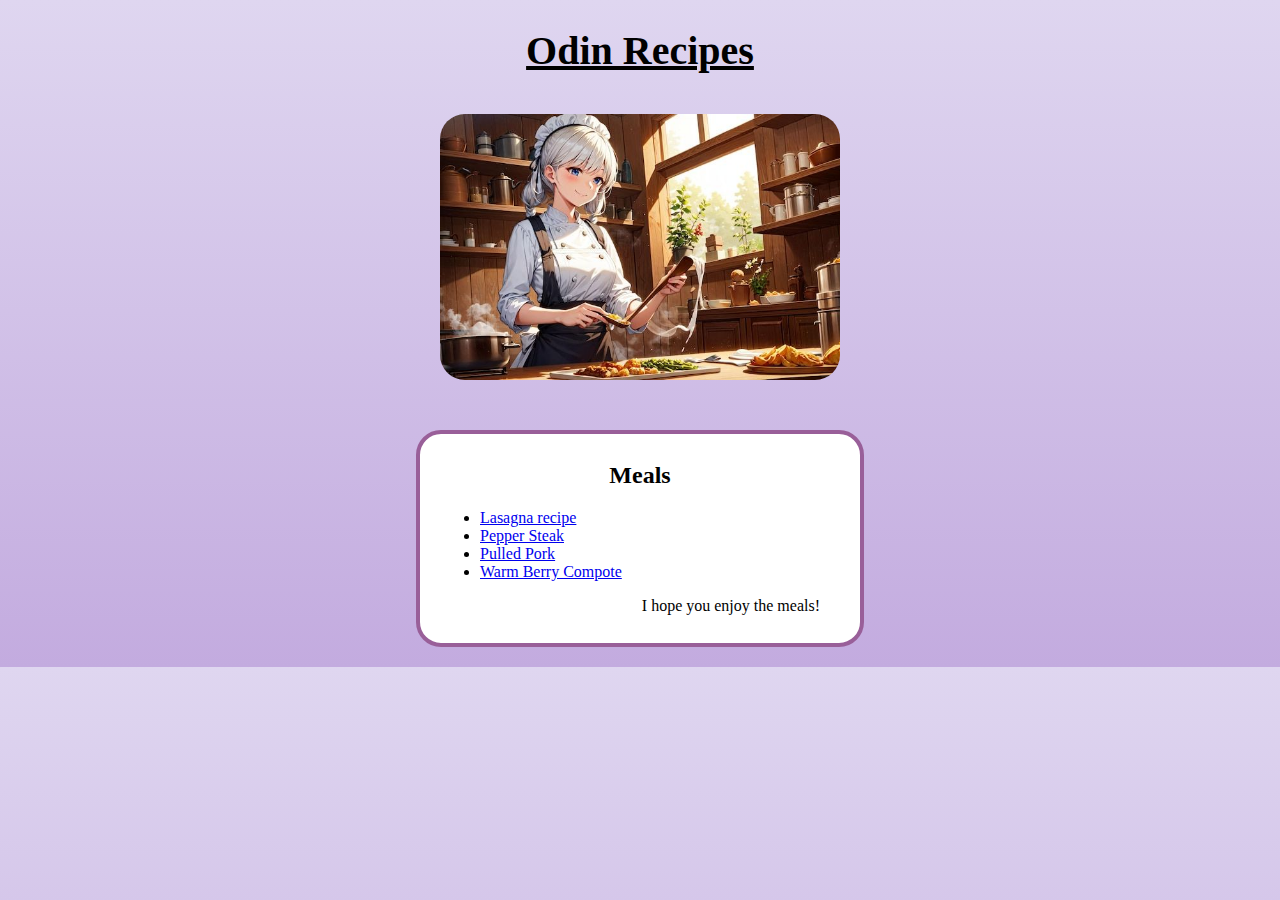
<file: index.html>
<!DOCTYPE html>

<html lang="en">
<head>
    <meta charset="UTF-8">
    <meta name="viewport" content="width=device-width, initial-scale=1.0">
    <title>Odin Recipes</title>
    <link rel="stylesheet" href="./styles.css">
</head>
<body>
    <h1>Odin Recipes</h1>
        <img class="block" src="./images/Cocinera.jpg" alt="anime chef girl">

        <div id="contents" class="block">
            <h2 class="header">Meals</h2>
                <ul class="links">
                    <li class="recipe"><a href="./recipes/lasagna.html">Lasagna recipe</a></li>
                    <li class="recipe"><a href="./recipes/pepper_steak.html" >Pepper Steak</a></li>
                    <li class="recipe"><a href="./recipes/pulled_pork.html" >Pulled Pork</a></li>
                    <li class="recipe"><a href="./recipes/warm_berry_compote.html" >Warm Berry Compote</a></li>
                </ul>
            <p class="regardings">I hope you enjoy the meals!</p>
        </div>
</body>
</html>
</file>
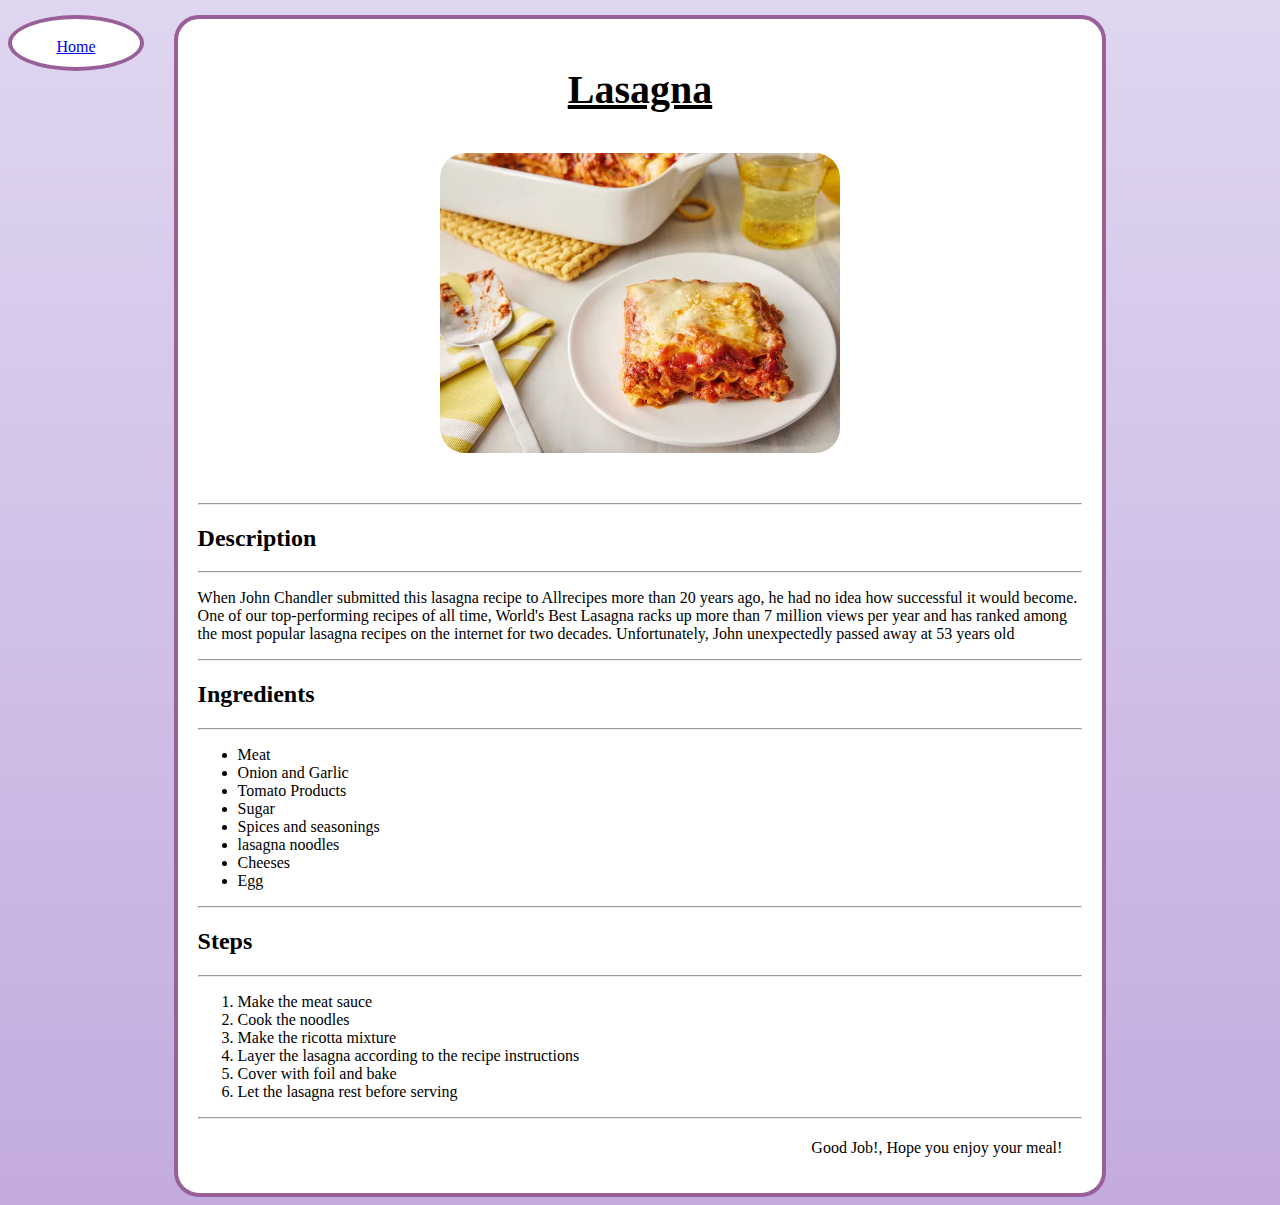
<file: recipes/lasagna.html>
<!DOCTYPE html>

<html lang="en">
<head>
    <meta charset="UTF-8">
    <meta name="viewport" content="width=device-width, initial-scale=1.0">
    <title>Lasagna</title>
    <link rel="stylesheet" href="../styles.css">
</head>
<body>
    <header> <a href="../index.html">Home</a></header>
    
    <div id="contents">
        <h1>Lasagna</h1>
            <img src="../images/Lasagna.jpg">
        <hr>
        <h2 class="heading">Description</h2>
        <hr>
            <p> When John Chandler submitted this lasagna recipe to Allrecipes more than 20 years ago, he had no idea how successful it would become. 
                One of our top-performing recipes of all time, World's Best Lasagna racks up more than 7 million views per year and has ranked among the most popular lasagna recipes on the internet for two decades.
                Unfortunately, John unexpectedly passed away at 53 years old</p>
        <hr>
        <h2 class="heading">Ingredients</h2>
        <hr>
            <ul>
                <li>Meat</li>
                <li>Onion and Garlic</li>
                <li>Tomato Products</li>
                <li>Sugar</li>
                <li>Spices and seasonings</li>
                <li>lasagna noodles</li>
                <li>Cheeses</li>
                <li>Egg</li>
            </ul>
        <hr>    
        <h2 class="heading">Steps</h2>
        <hr>
            <ol>
                <li>Make the meat sauce</li>
                <li>Cook the noodles</li>
                <li>Make the ricotta mixture</li>
                <li>Layer the lasagna according to the recipe instructions</li>
                <li>Cover with foil and bake</li>
                <li>Let the lasagna rest before serving</li>
            </ol>
        <hr>

        <p class="regardings">Good Job!, Hope you enjoy your meal!</p>  
    </div>
</body>

</html>
</file>
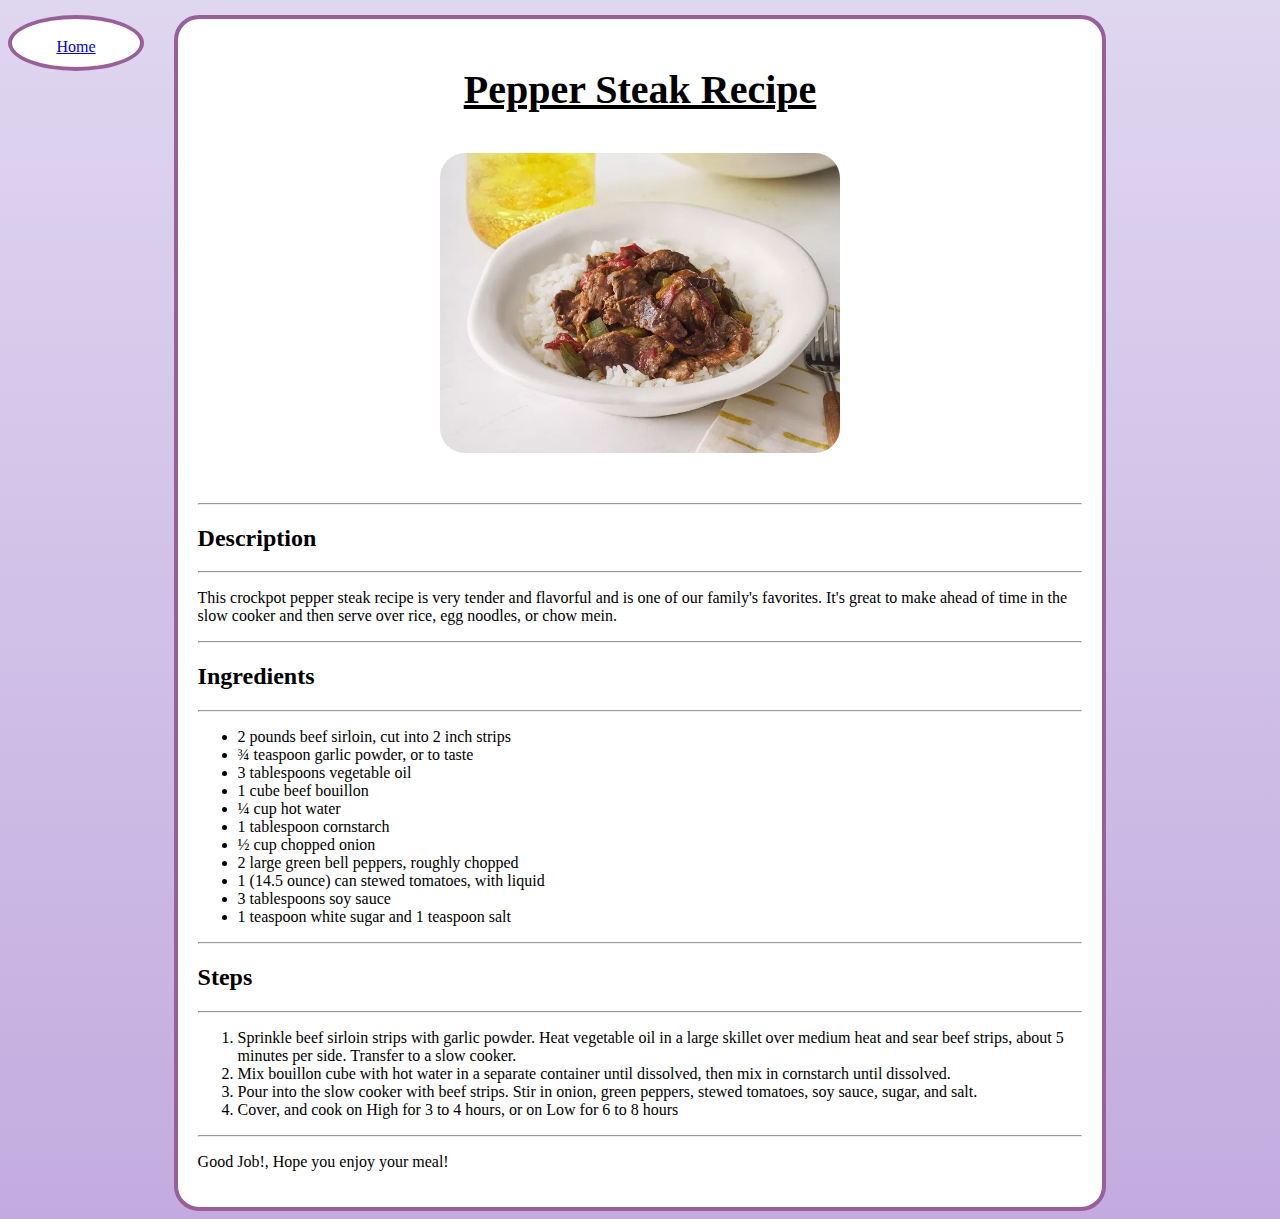
<file: recipes/pepper_steak.html>
<!DOCTYPE html>

<html lang="en">
    <head>
        <meta charset="UTF-8">
        <meta name="viewport" content="width=device-width, initial-scale=1.0">
        <title>Pepper Steak Recipe</title>
        <link rel="stylesheet" href="../styles.css">
</head>
<body>
    <header> <a href="../index.html">Home</a></header>
    <div id="contents">
        <h1>Pepper Steak Recipe</h1>
            <img src="../images/Pepper_steak.jpg">
        <hr>
        <h2 class="heading">Description</h2>
        <hr>
            <p>This crockpot pepper steak recipe is very tender and flavorful and is one of our family's favorites. It's great to make ahead of time in the slow cooker and then serve over rice, egg noodles, or chow mein.</p>
        <hr>
        <h2 class="heading">Ingredients</h2>
        <hr>    
            <ul>
                <li>2 pounds beef sirloin, cut into 2 inch strips</li>
                <li>¾ teaspoon garlic powder, or to taste</li>
                <li>3 tablespoons vegetable oil</li>
                <li>1 cube beef bouillon</li>
                <li>¼ cup hot water</li>
                <li>1 tablespoon cornstarch</li>
                <li>½ cup chopped onion</li>
                <li>2 large green bell peppers, roughly chopped</li>
                <li>1 (14.5 ounce) can stewed tomatoes, with liquid</li>
                <li>3 tablespoons soy sauce</li>
                <li>1 teaspoon white sugar and 1 teaspoon salt</li>
            </ul>
        <hr>    
        <h2 class="heading">Steps</h2>
        <hr>
            <ol>
                <li>Sprinkle beef sirloin strips with garlic powder. Heat vegetable oil in a large skillet over medium heat and sear beef strips, about 5 minutes per side. Transfer to a slow cooker.</li>
                <li>Mix bouillon cube with hot water in a separate container until dissolved, then mix in cornstarch until dissolved.</li>
                <li>Pour into the slow cooker with beef strips. Stir in onion, green peppers, stewed tomatoes, soy sauce, sugar, and salt.</li>
                <li>Cover, and cook on High for 3 to 4 hours, or on Low for 6 to 8 hours</li>
            </ol>
        <hr>
        <p>Good Job!, Hope you enjoy your meal!</p>   
    </div>
</body>
</html>
</file>
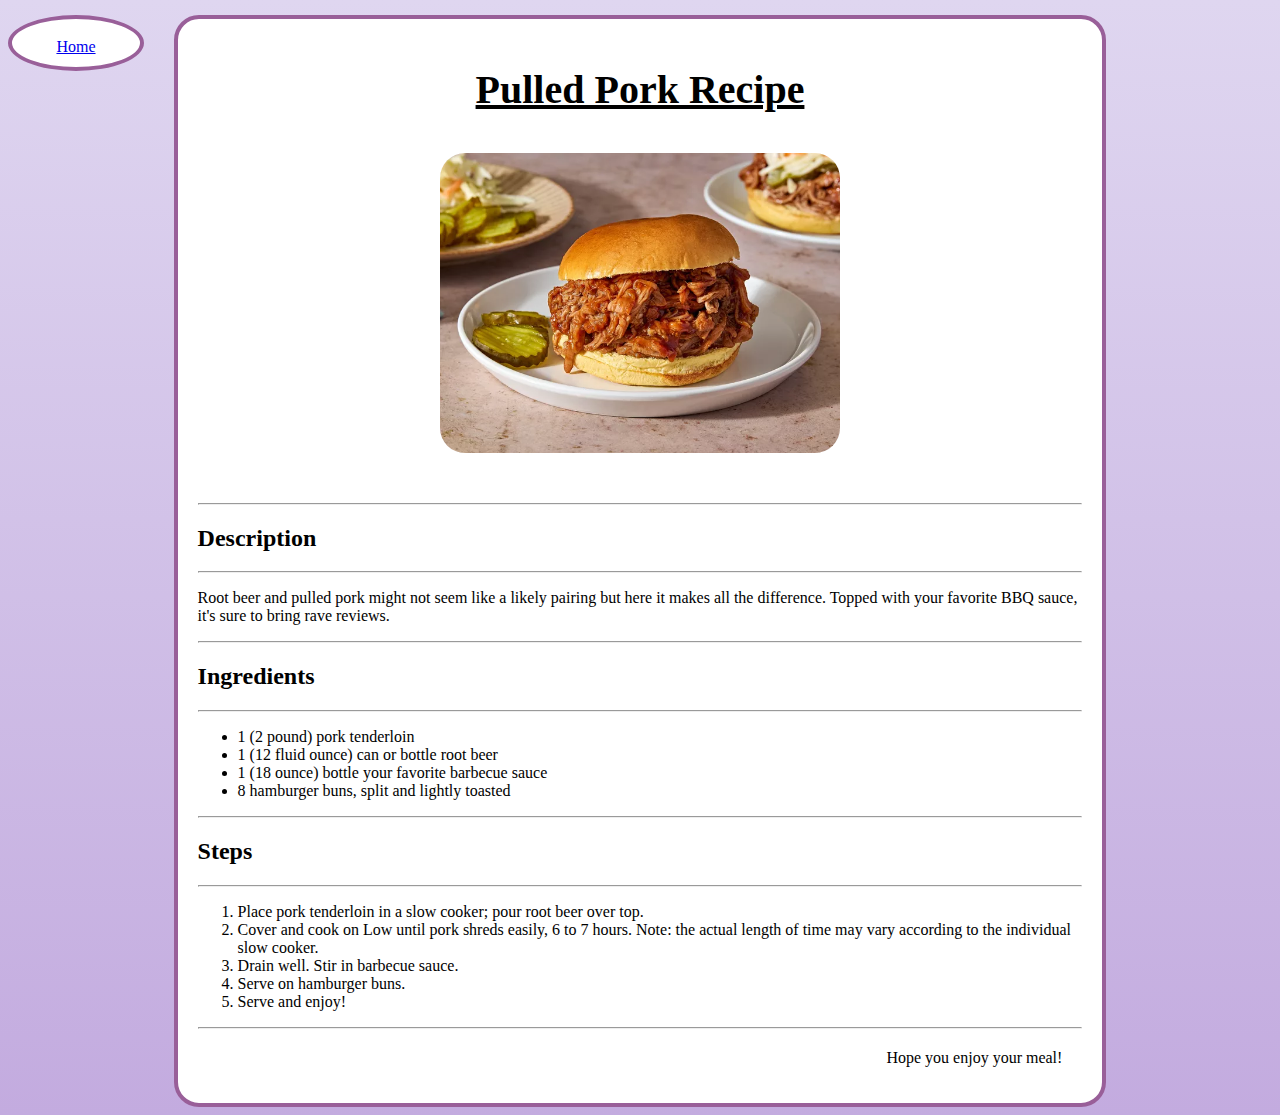
<file: recipes/pulled_pork.html>
<!DOCTYPE html>
<html lang="en">
<head>
    <meta charset="UTF-8">
    <meta name="viewport" content="width=device-width, initial-scale=1.0">
    <link rel="stylesheet" href="../styles.css">
    <title>Pulled Pork</title>
</head>
<body>
    <header> <a href="../index.html">Home</a></header>
    <div id="contents">
        <h1>Pulled Pork Recipe</h1>
            <img src="../images/Pulled_pork.jpg">
        <hr>
        <h2 class="heading">Description</h2>
        <hr>    
            <p>Root beer and pulled pork might not seem like a likely pairing but here it makes all the difference. Topped with your favorite BBQ sauce, it's sure to bring rave reviews.</p>
        <hr>
        <h2 class="heading">Ingredients</h2>
        <hr>
            <ul>
                <li>1 (2 pound) pork tenderloin</li>
                <li>1 (12 fluid ounce) can or bottle root beer</li>
                <li>1 (18 ounce) bottle your favorite barbecue sauce</li>
                <li>8 hamburger buns, split and lightly toasted</li>
            </ul>        
        <hr>
        <h2 class="heading">Steps</h2>
        <hr>
            <ol>
                <li>Place pork tenderloin in a slow cooker; pour root beer over top.</li>
                <li>Cover and cook on Low until pork shreds easily, 6 to 7 hours. Note: the actual length of time may vary according to the individual slow cooker.</li>
                <li>Drain well. Stir in barbecue sauce.</li>
                <li>Serve on hamburger buns.</li>
                <li>Serve and enjoy!</li>
            </ol>
        <hr>
        <p class="regardings">Hope you enjoy your meal!</p>
    </div>
</body>
</html>
</file>
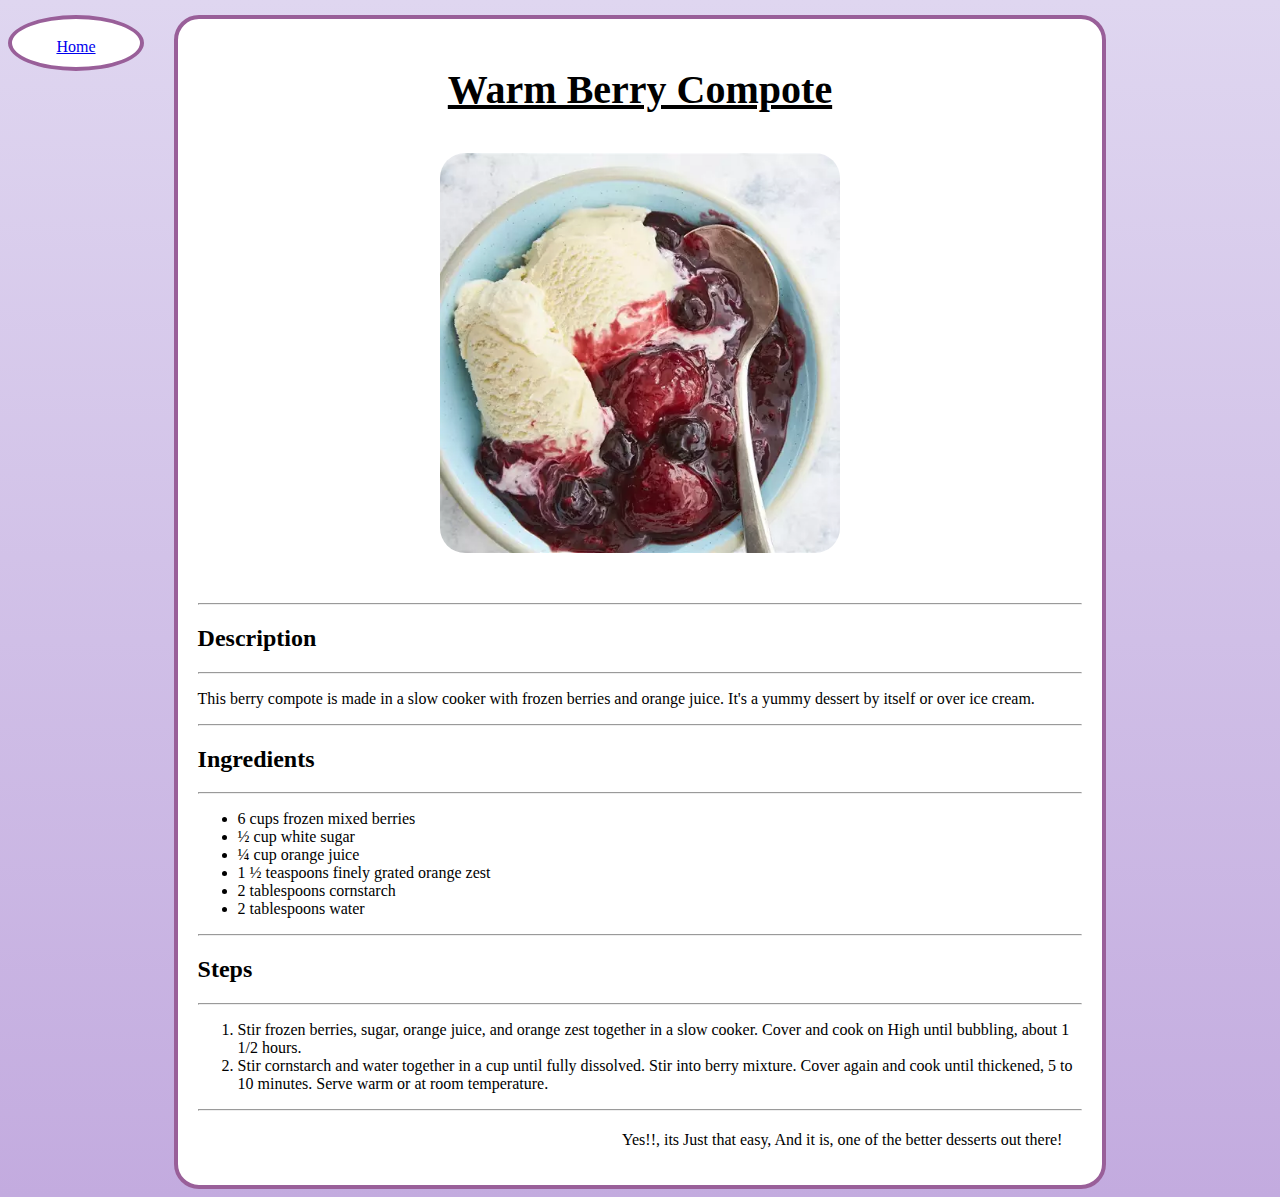
<file: recipes/warm_berry_compote.html>
<!DOCTYPE html>
<html lang="en">
<head>
    <meta charset="UTF-8">
    <meta name="viewport" content="width=device-width, initial-scale=1.0">
    <title>Warm Berry Compote</title>
    <link rel="stylesheet" href="../styles.css">
</head>
<body>
    <header> <a href="../index.html">Home</a> </header>
    <div id="contents">
        <h1>Warm Berry Compote</h1>
            <img src="../images/warm_berry_compote.jpg">
        <hr>
        <h2 class="heading">Description</h2>
        <hr>
            <p>This berry compote is made in a slow cooker with frozen berries and orange juice. It's a yummy dessert by itself or over ice cream.</p>
        <hr>
        <h2 class="heading">Ingredients</h2>
        <hr>
            <ul>
                <li>6 cups frozen mixed berries</li>
                <li>½ cup white sugar</li>
                <li>¼ cup orange juice</li>
                <li>1 ½ teaspoons finely grated orange zest</li>
                <li>2 tablespoons cornstarch</li>
                <li>2 tablespoons water</li>
            </ul>
        <hr>
        <h2 class="heading">Steps</h2>
        <hr>
            <ol>
                <li>Stir frozen berries, sugar, orange juice, and orange zest together in a slow cooker. Cover and cook on High until bubbling, about 1 1/2 hours.</li>
                <li>Stir cornstarch and water together in a cup until fully dissolved. Stir into berry mixture. Cover again and cook until thickened, 5 to 10 minutes. Serve warm or at room temperature.</li>
            </ol>
        <hr>
        <p class="regardings">Yes!!, its Just that easy, And it is, one of the better desserts out there!</p>
    </div>
</body>
</html>
</file>
<file: styles.css>
body {
    background: linear-gradient(180deg, rgb(223, 214, 240), #c3abdf);
}

header{
    position: fixed;
    text-align: center;
    border: solid rgb(153, 95, 153) 4px;
    border-radius: 50%;
    background-color: rgb(255, 255, 255);
    width: 8rem;
    height: 3rem;
    line-height: 3.5;

}

img {
    width: 400px;
    height: auto;
    display: block;
    margin: 0   auto;
    margin-top: 40px;
    margin-bottom: 50px;
    border-radius: 25px;
}

#contents {
    margin: auto;
    margin-top: 15px;
    width: max(70%, 400px);
    border: solid rgb(153, 95, 153) 4px;
    border-radius: 25px;
    background-color: white;
    padding: 20px;
}

#contents.block {
    display: block;
    margin: auto;
    margin-top: 20px;
    margin-bottom: 20px;
    width: min(70%,400px);

}
img .block {
    margin-bottom: 20px;
}

.block .header{
    text-align: center;
    margin-top: 8px;
}

.block .regardings{
    text-align: right;
    margin-bottom: 8px;
    margin-top: 16px;
}

h1 {
    text-align: center;
    text-decoration: underline;
    font-size: 40px;

}

.headers {
    text-decoration: underline;
}

.regardings {
    text-align: right;
    margin-right: 20px;
    margin-top: 20px;
}
</file>
